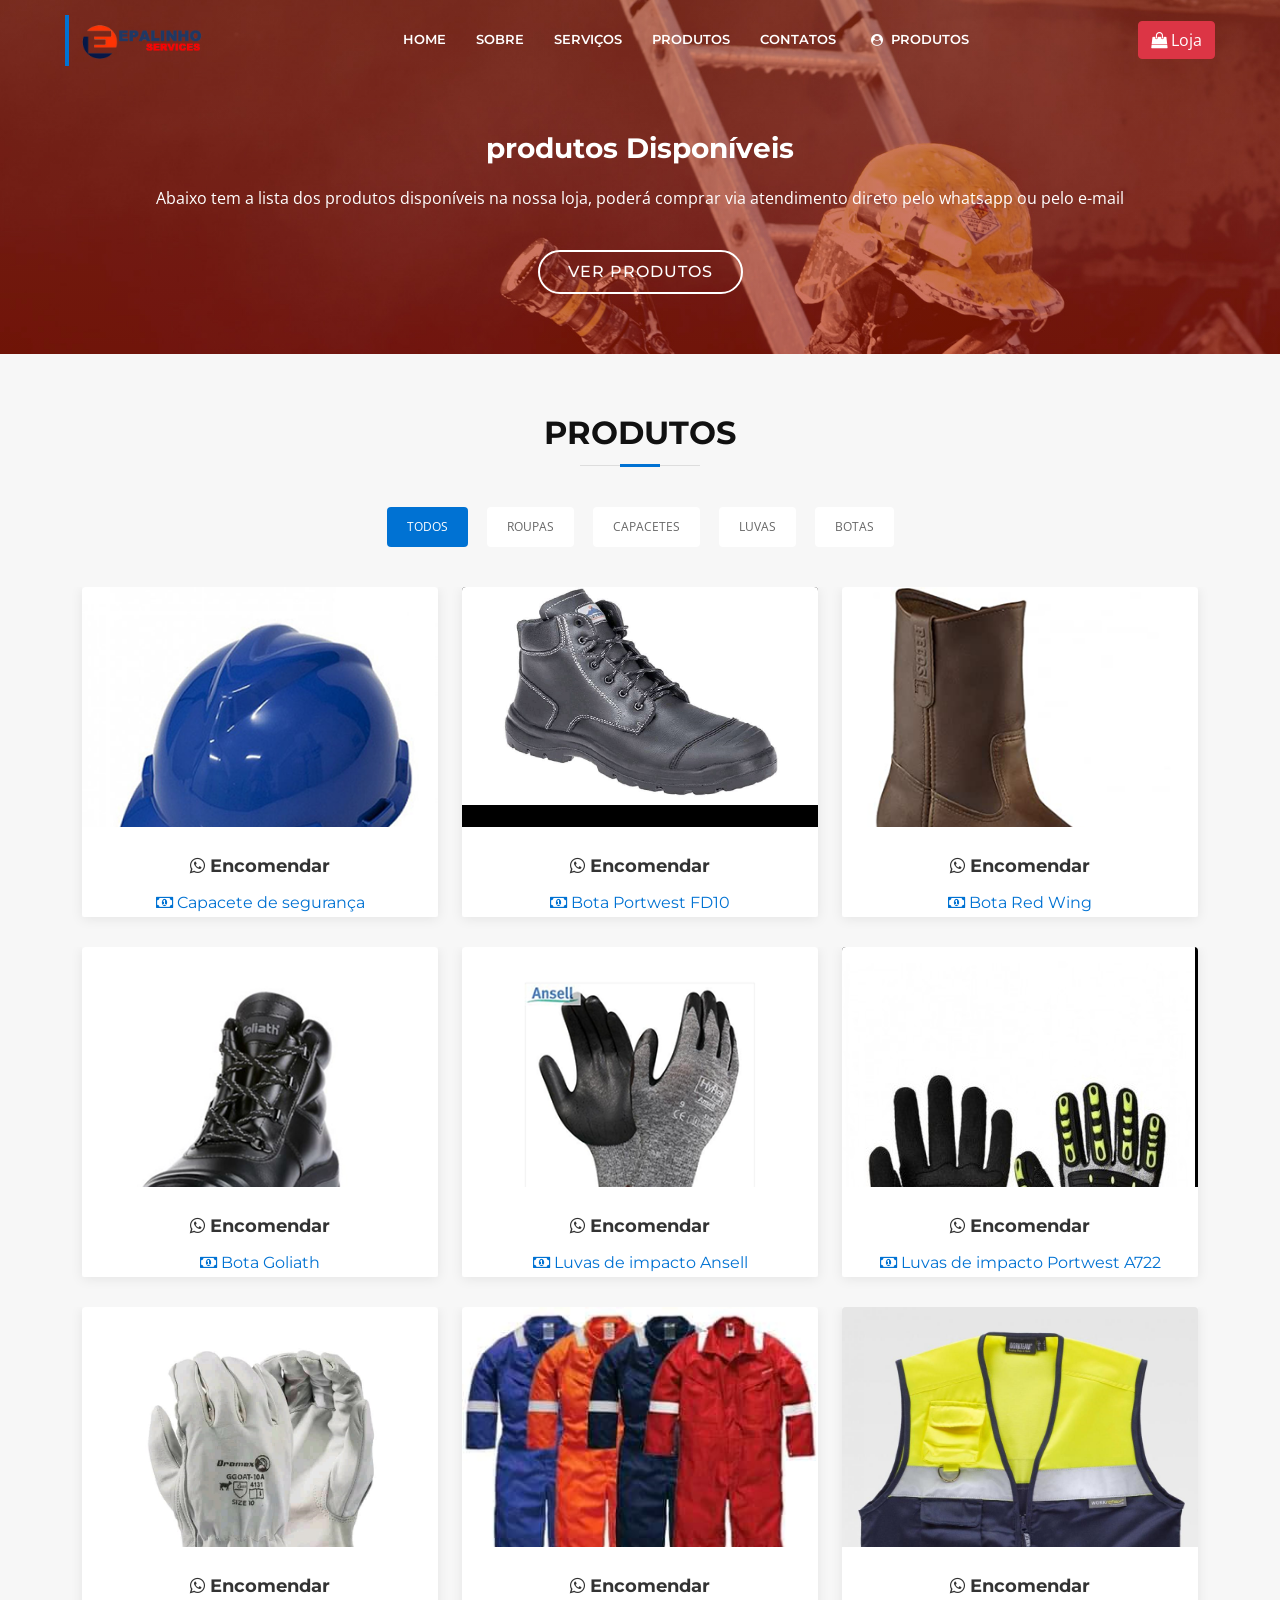
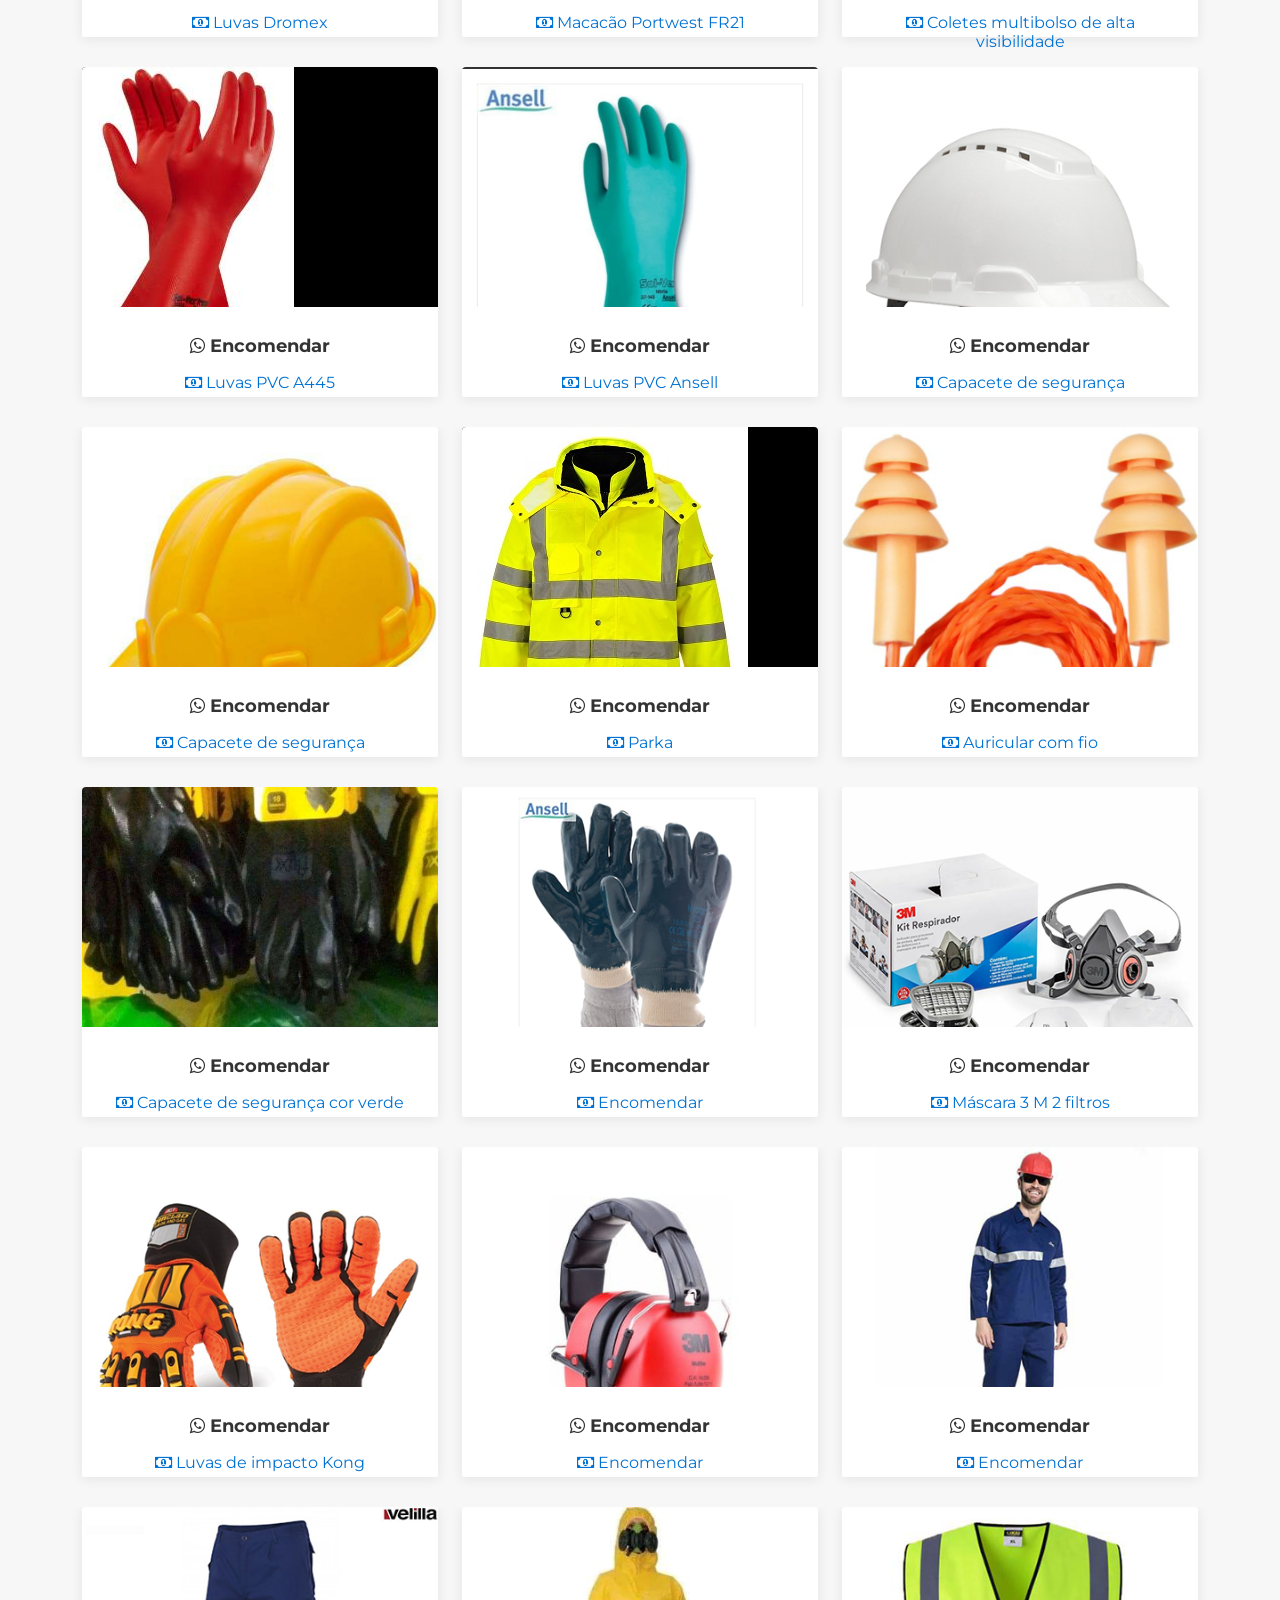
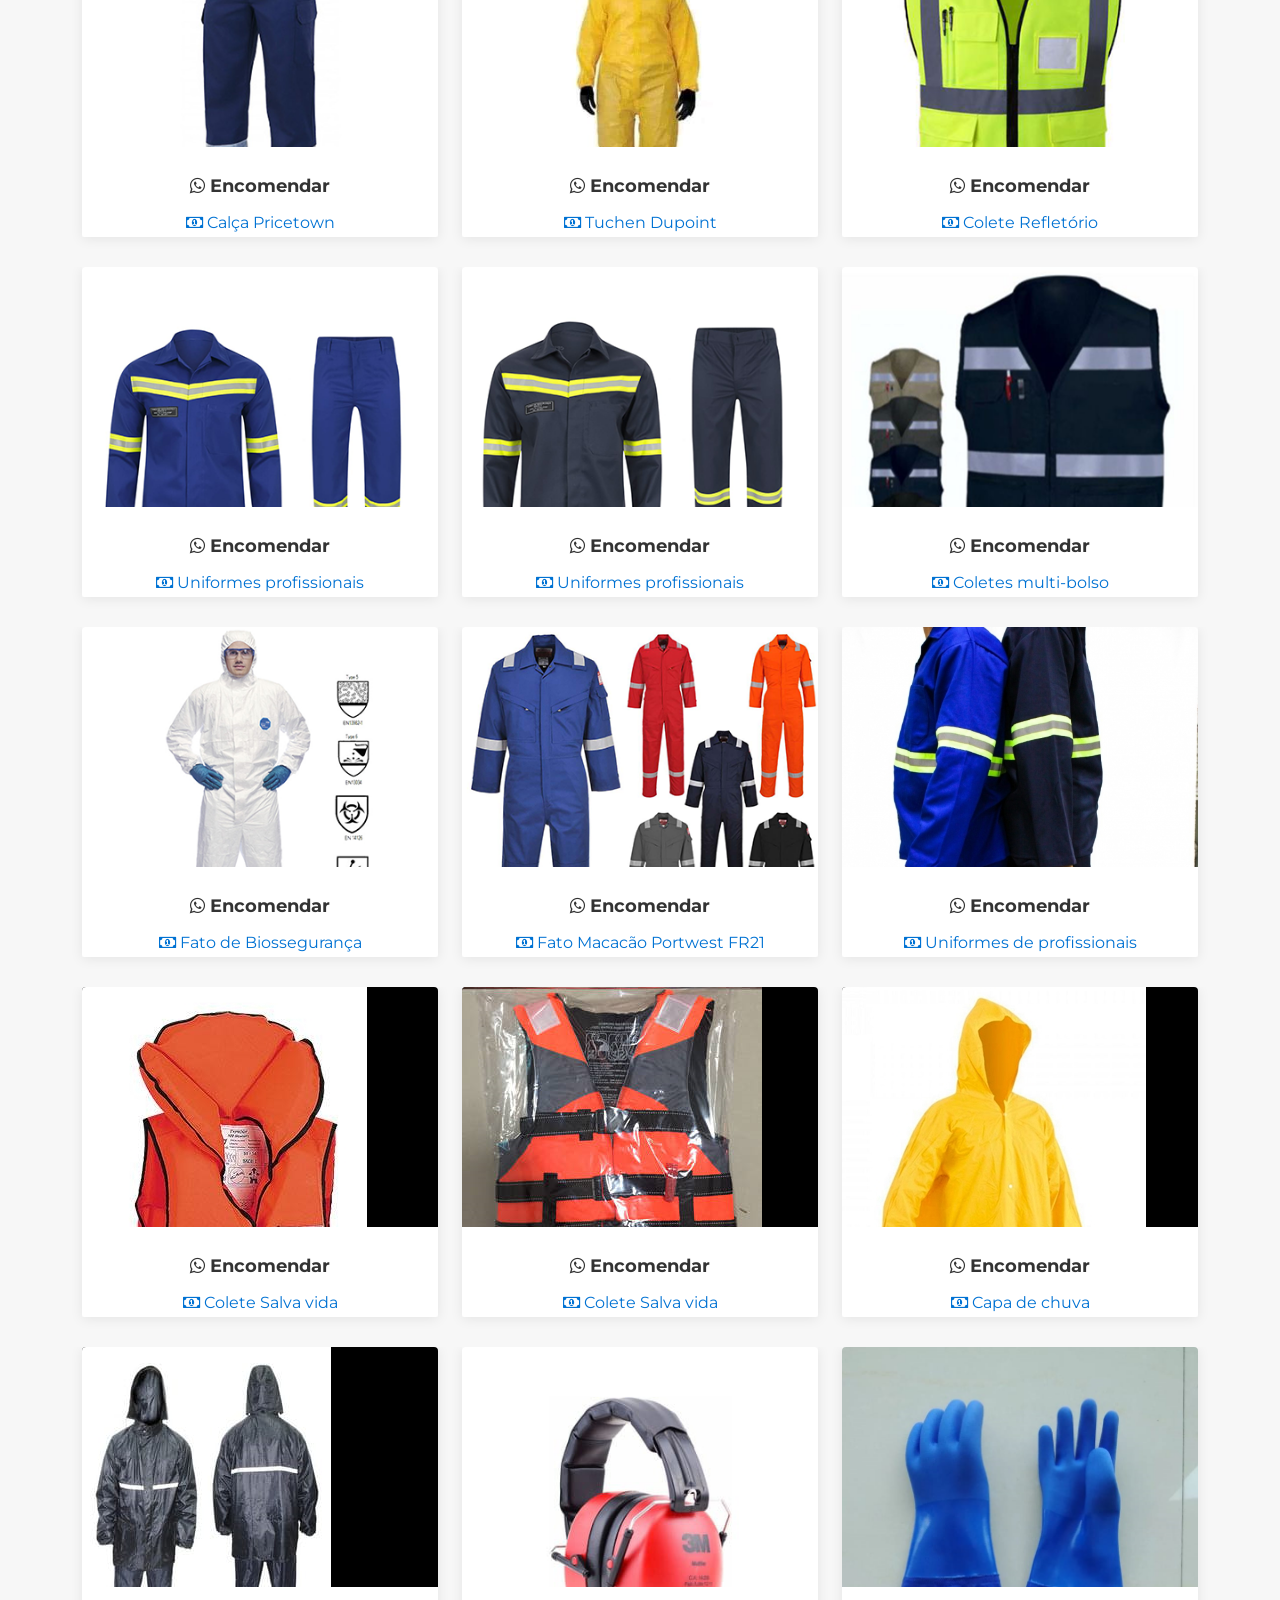
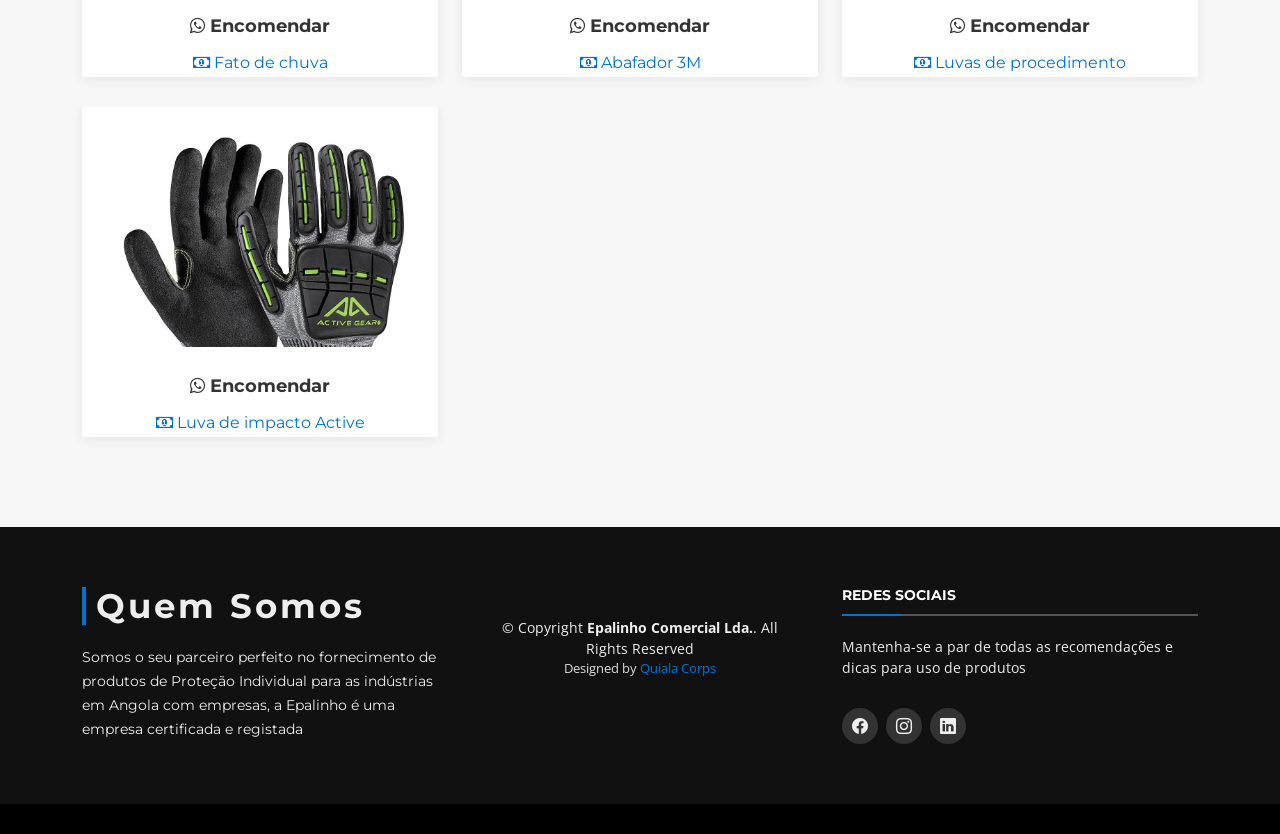
<file: produtos.html>
<!DOCTYPE html>
<html lang="en">

<head>
  <meta charset="utf-8">
  <meta content="width=device-width, initial-scale=1.0" name="viewport">
  <meta name="description" content="Loja de produtos de serviços onlie">
  <meta name="keywords" content="produtos, serviços, onlineshop, luanda, loja">
  <meta name="author" content="Quiala Corps">

  <title>Epalinho</title>

  <link href="assets/img/icone.png" rel="icon">
  <link href="assets/img/apple-touch-icon.png" rel="apple-touch-icon">

  <link href="https://fonts.googleapis.com/css?family=Open+Sans:300,300i,400,400i,700,700i|Montserrat:300,400,500,700" rel="stylesheet">

  <link href="assets/vendor/animate.css/animate.min.css" rel="stylesheet">
  <link href="assets/vendor/aos/aos.css" rel="stylesheet">
  <link href="assets/vendor/bootstrap/css/bootstrap.min.css" rel="stylesheet">
  <link href="assets/vendor/bootstrap-icons/bootstrap-icons.css" rel="stylesheet">
  <link href="assets/vendor/glightbox/css/glightbox.min.css" rel="stylesheet">
  <link href="assets/vendor/swiper/swiper-bundle.min.css" rel="stylesheet">
  <link href="https://stackpath.bootstrapcdn.com/font-awesome/4.7.0/css/font-awesome.min.css" rel="stylesheet" integrity="sha384-wvfXpqpZZVQGK6TAh5PVlGOfQNHSoD2xbE+QkPxCAFlNEevoEH3Sl0sibVcOQVnN" crossorigin="anonymous">
  <link rel="manifest" href="manifest.webmanifest">
  <script src="index.js"></script>

  <link href="assets/css/style.css" rel="stylesheet">
</head>

<body>
  <header id="header" class="fixed-top d-flex align-items-center header-transparent">
    <div class="container-fluid">

      <div class="row justify-content-center align-items-center">
        <div class="col-xl-11 d-flex align-items-center justify-content-between">
          <a href="index.html" class="logo"><img src="assets/img/logo.png" alt="" class="img-fluid"></a>

          <nav id="navbar" class="navbar">
            <ul>
              <li><a class="nav-link scrollto" href="./#hero">Home</a></li>
              <li><a class="nav-link scrollto" href="./#about">Sobre</a></li>
              <li><a class="nav-link scrollto" href="./#services">Serviços</a></li>
              <li><a class="nav-link scrollto " href="./#skills">Produtos</a></li>
              <li><a class="nav-link scrollto" href="./#contact">Contatos</a></li>
              <li><a class="nav-link scrollto active" href="./#portfolio"><i class="fa fa-user-circle"></i> &nbsp; produtos</a></li>
            </ul>
            <i class="bi bi-list mobile-nav-toggle"></i>
          </nav>
          <a href="https://www.epalinho.ao/" target="_blank" class="btn btn-danger scrollto animate__animated animate__fadeInUp"><i class="fa fa-shopping-bag"></i> Loja </a>
        </div>
      </div>

    </div>
  </header>

  <main id="main">
    <section id="call-to-action">
      <div class="container text-center" data-aos="zoom-in">
        <br>
        <br>
        <br>
        <h3>produtos Disponíveis</h3>
        <p>Abaixo tem a lista dos produtos disponíveis na nossa loja, poderá comprar via atendimento direto pelo whatsapp ou pelo e-mail</p>
        <a class="cta-btn scrollto animate__animated animate__fadeInUp" href="#portfolio">Ver produtos</a>
      </div>
    </section>

    <section id="portfolio" class="section-bg">
      <div class="container" data-aos="fade-up">

        <header class="section-header">
          <h3 class="section-title">produtos</h3>
        </header>

        <div class="row" data-aos="fade-up" data-aos-delay="100">
      <div class=" col-lg-12">
          <ul id="portfolio-flters">
            <li data-filter="*" class="filter-active">Todos</li>
            <li data-filter=".filter-roupas">Roupas</li>
            <li data-filter=".filter-cap">Capacetes</li>
            <li data-filter=".filter-luv">Luvas</li>
            <li data-filter=".filter-bot">Botas</li>
          </ul>
        </div>
      </div>

      <div class="row portfolio-container" data-aos="fade-up" data-aos-delay="200">

        <div class="col-lg-4 col-md-6 portfolio-item filter-cap">
          <div class="portfolio-wrap">
            <figure>
              <img src="assets/img/produtos/cap-1.png" class="img-fluid" alt="">
              <a href="assets/img/produtos/cap-1.png" class="link-preview portfolio-lightbox" data-gallery="portfolioGallery" title="Ver melhor"><i class="bi bi-eye"></i></a>
            </figure>

            <div class="portfolio-info">
              <h4><a href="https://wa.me/+244923832720"><i class="fa fa-whatsapp"></i> Encomendar </a></h4>
              <h6><a href="whatsapp://send?abid=+244923832720&text=Gostaria de adquirir 'Capacete de segurança'"><i class="fa fa-money"></i> Capacete de segurança</a></h6>
            </div>
          </div>
        </div>

        <div class="col-lg-4 col-md-6 portfolio-item filter-bot">
          <div class="portfolio-wrap">
            <figure>
              <img src="assets/img/produtos/bota-1.png" class="img-fluid" alt="">
              <a href="assets/img/produtos/bota-1.png" class="link-preview portfolio-lightbox" data-gallery="portfolioGallery" title="Ver melhor"><i class="bi bi-eye"></i></a>
            </figure>

            <div class="portfolio-info">
              <h4><a href="https://wa.me/+244923832720"><i class="fa fa-whatsapp"></i> Encomendar </a></h4>
              <h6><a href="whatsapp://send?abid=+244923832720&text=Gostaria de adquirir 'Bota Portwest FD10'"><i class="fa fa-money"></i> Bota Portwest FD10 </a></h6>
            </div>
          </div>
        </div>

        <div class="col-lg-4 col-md-6 portfolio-item filter-bot">
          <div class="portfolio-wrap">
            <figure>
              <img src="assets/img/produtos/bota-2.png" class="img-fluid" alt="">
              <a href="assets/img/produtos/bota-2.png" class="link-preview portfolio-lightbox" data-gallery="portfolioGallery" title="Ver melhor"><i class="bi bi-eye"></i></a>
            </figure>

            <div class="portfolio-info">
              <h4><a href="https://wa.me/+244923832720"><i class="fa fa-whatsapp"></i> Encomendar </a></h4>
              <h6><a href="whatsapp://send?abid=+244923832720&text=Gostaria de adquirir 'Capacete de segurança'"><i class="fa fa-money"></i> Bota Red Wing</a></h6>
            </div>
          </div>
        </div>

        <div class="col-lg-4 col-md-6 portfolio-item filter-bot">
          <div class="portfolio-wrap">
            <figure>
              <img src="assets/img/produtos/bota-3.png" class="img-fluid" alt="">
              <a href="assets/img/produtos/bota-3.png" class="link-preview portfolio-lightbox" data-gallery="portfolioGallery" title="Ver melhor"><i class="bi bi-eye"></i></a>
            </figure>

            <div class="portfolio-info">
              <h4><a href="https://wa.me/+244923832720"><i class="fa fa-whatsapp"></i> Encomendar </a></h4>
              <h6><a href="whatsapp://send?abid=+244923832720&text=Gostaria de adquirir 'Capacete de segurança'"><i class="fa fa-money"></i> Bota Goliath </a></h6>
            </div>
          </div>
        </div>

        <div class="col-lg-4 col-md-6 portfolio-item filter-luv">
          <div class="portfolio-wrap">
            <figure>
              <img src="assets/img/produtos/luv-1.png" class="img-fluid" alt="">
              <a href="assets/img/produtos/luv-1.png" class="link-preview portfolio-lightbox" data-gallery="portfolioGallery" title="Ver melhor"><i class="bi bi-eye"></i></a>
            </figure>

            <div class="portfolio-info">
              <h4><a href="https://wa.me/+244923832720"><i class="fa fa-whatsapp"></i> Encomendar </a></h4>
              <h6><a href="whatsapp://send?abid=+244923832720&text=Gostaria de adquirir 'Luvas de impacto Ansell'"><i class="fa fa-money"></i> Luvas de impacto Ansell </a></h6>
            </div>
          </div>
        </div>

        <div class="col-lg-4 col-md-6 portfolio-item filter-luv">
          <div class="portfolio-wrap">
            <figure>
              <img src="assets/img/produtos/luv-7.png" class="img-fluid" alt="">
              <a href="assets/img/produtos/luv-7.png" class="link-preview portfolio-lightbox" data-gallery="portfolioGallery" title="Ver melhor"><i class="bi bi-eye"></i></a>
            </figure>

            <div class="portfolio-info">
              <h4><a href="https://wa.me/+244923832720"><i class="fa fa-whatsapp"></i> Encomendar </a></h4>
              <h6><a href="whatsapp://send?abid=+244923832720&text=Gostaria de adquirir 'Luvas de impacto Portwest A722'"><i class="fa fa-money"></i> Luvas de impacto Portwest A722 </a></h6>
            </div>
          </div>
        </div>

        <div class="col-lg-4 col-md-6 portfolio-item filter-luv">
          <div class="portfolio-wrap">
            <figure>
              <img src="assets/img/produtos/luv-10.png" class="img-fluid" alt="">
              <a href="assets/img/produtos/luv-10.png" class="link-preview portfolio-lightbox" data-gallery="portfolioGallery" title="Ver melhor"><i class="bi bi-eye"></i></a>
            </figure>

            <div class="portfolio-info">
              <h4><a href="https://wa.me/+244923832720"><i class="fa fa-whatsapp"></i> Encomendar </a></h4>
              <h6><a href="whatsapp://send?abid=+244923832720&text=Gostaria de adquirir 'Luvas Dromex'"><i class="fa fa-money"></i> Luvas Dromex </a></h6>
            </div>
          </div>
        </div>

        <div class="col-lg-4 col-md-6 portfolio-item filter-roupas">
          <div class="portfolio-wrap">
            <figure>
              <img src="assets/img/produtos/rou-11.png" class="img-fluid" alt="">
              <a href="assets/img/produtos/rou-11.png" class="link-preview portfolio-lightbox" data-gallery="portfolioGallery" title="Ver melhor"><i class="bi bi-eye"></i></a>
            </figure>

            <div class="portfolio-info">
              <h4><a href="https://wa.me/+244923832720"><i class="fa fa-whatsapp"></i> Encomendar </a></h4>
              <h6><a href="whatsapp://send?abid=+244923832720&text=Gostaria de adquirir 'Macacão Portwest FR21'"><i class="fa fa-money"></i> Macacão Portwest FR21 </a></h6>
            </div>
          </div>
        </div>

        <div class="col-lg-4 col-md-6 portfolio-item filter-roupas">
          <div class="portfolio-wrap">
            <figure>
              <img src="assets/img/produtos/rou-18.png" class="img-fluid" alt="">
              <a href="assets/img/produtos/rou-18.png" class="link-preview portfolio-lightbox" data-gallery="portfolioGallery" title="Ver melhor"><i class="bi bi-eye"></i></a>
            </figure>

            <div class="portfolio-info">
              <h4><a href="https://wa.me/+244923832720"><i class="fa fa-whatsapp"></i> Encomendar </a></h4>
              <h6><a href="whatsapp://send?abid=+244923832720&text=Gostaria de adquirir 'Coletes multibolso de alta visibilidade'"><i class="fa fa-money"></i> Coletes multibolso de alta visibilidade </a></h6>
            </div>
          </div>
        </div>

        <div class="col-lg-4 col-md-6 portfolio-item filter-luv">
          <div class="portfolio-wrap">
            <figure>
              <img src="assets/img/produtos/luv-8.png" class="img-fluid" alt="">
              <a href="assets/img/produtos/luv-8.png" class="link-preview portfolio-lightbox" data-gallery="portfolioGallery" title="Ver melhor"><i class="bi bi-eye"></i></a>
            </figure>

            <div class="portfolio-info">
              <h4><a href="https://wa.me/+244923832720"><i class="fa fa-whatsapp"></i> Encomendar </a></h4>
              <h6><a href="whatsapp://send?abid=+244923832720&text=Gostaria de adquirir 'Capacete de segurança'"><i class="fa fa-money"></i> Luvas PVC A445 </a></h6>
            </div>
          </div>
        </div>

        <div class="col-lg-4 col-md-6 portfolio-item filter-luv">
          <div class="portfolio-wrap">
            <figure>
              <img src="assets/img/produtos/luv-9.png" class="img-fluid" alt="">
              <a href="assets/img/produtos/luv-9.png" class="link-preview portfolio-lightbox" data-gallery="portfolioGallery" title="Ver melhor"><i class="bi bi-eye"></i></a>
            </figure>

            <div class="portfolio-info">
              <h4><a href="https://wa.me/+244923832720"><i class="fa fa-whatsapp"></i> Encomendar </a></h4>
              <h6><a href="whatsapp://send?abid=+244923832720&text=Gostaria de adquirir 'Capacete de segurança'"><i class="fa fa-money"></i> Luvas PVC Ansell</a></h6>
            </div>
          </div>
        </div>

        <div class="col-lg-4 col-md-6 portfolio-item filter-cap">
          <div class="portfolio-wrap">
            <figure>
              <img src="assets/img/produtos/cap-2.png" class="img-fluid" alt="">
              <a href="assets/img/produtos/cap-2.png" class="link-preview portfolio-lightbox" data-gallery="portfolioGallery" title="Ver melhor"><i class="bi bi-eye"></i></a>
            </figure>

            <div class="portfolio-info">
              <h4><a href="https://wa.me/+244923832720"><i class="fa fa-whatsapp"></i> Encomendar </a></h4>
              <h6><a href="whatsapp://send?abid=+244923832720&text=Gostaria de adquirir 'Capacete de segurança'"><i class="fa fa-money"></i> Capacete de segurança </a></h6>
            </div>
          </div>
        </div>
        
        <div class="col-lg-4 col-md-6 portfolio-item filter-cap">
          <div class="portfolio-wrap">
            <figure>
              <img src="assets/img/produtos/cap-3.png" class="img-fluid" alt="">
              <a href="assets/img/produtos/cap-3.png" class="link-preview portfolio-lightbox" data-gallery="portfolioGallery" title="Ver melhor"><i class="bi bi-eye"></i></a>
            </figure>

            <div class="portfolio-info">
              <h4><a href="https://wa.me/+244923832720"><i class="fa fa-whatsapp"></i> Encomendar </a></h4>
              <h6><a href="whatsapp://send?abid=+244923832720&text=Gostaria de adquirir 'Capacete de segurança'"><i class="fa fa-money"></i> Capacete de segurança </a></h6>
            </div>
          </div>
        </div>

        <div class="col-lg-4 col-md-6 portfolio-item filter-roupas">
          <div class="portfolio-wrap">
            <figure>
              <img src="assets/img/produtos/rou-19.png" class="img-fluid" alt="">
              <a href="assets/img/produtos/rou-19.png" class="link-preview portfolio-lightbox" data-gallery="portfolioGallery" title="Ver melhor"><i class="bi bi-eye"></i></a>
            </figure>

            <div class="portfolio-info">
              <h4><a href="https://wa.me/+244923832720"><i class="fa fa-whatsapp"></i> Encomendar </a></h4>
              <h6><a href="whatsapp://send?abid=+244923832720&text=Gostaria de adquirir 'Parka'"><i class="fa fa-money"></i> Parka </a></h6>
            </div>
          </div>
        </div>

        <div class="col-lg-4 col-md-6 portfolio-item filter-cap">
          <div class="portfolio-wrap">
            <figure>
              <img src="assets/img/produtos/cap-9.png" class="img-fluid" alt="">
              <a href="assets/img/produtos/cap-9.png" class="link-preview portfolio-lightbox" data-gallery="portfolioGallery" title="Ver melhor"><i class="bi bi-eye"></i></a>
            </figure>

            <div class="portfolio-info">
              <h4><a href="https://wa.me/+244923832720"><i class="fa fa-whatsapp"></i> Encomendar </a></h4>
              <h6><a href="whatsapp://send?abid=+244923832720&text=Gostaria de adquirir 'Auricular com fio'"><i class="fa fa-money"></i> Auricular com fio </a></h6>
            </div>
          </div>
        </div>
        
        <div class="col-lg-4 col-md-6 portfolio-item filter-cap">
          <div class="portfolio-wrap">
            <figure>
              <img src="assets/img/produtos/cap-8.png" class="img-fluid" alt="">
              <a href="assets/img/produtos/cap-8.png" class="link-preview portfolio-lightbox" data-gallery="portfolioGallery" title="Ver melhor"><i class="bi bi-eye"></i></a>
            </figure>

            <div class="portfolio-info">
              <h4><a href="https://wa.me/+244923832720"><i class="fa fa-whatsapp"></i> Encomendar </a></h4>
              <h6><a href="whatsapp://send?abid=+244923832720&text=Gostaria de adquirir 'Capacete de segurança cor verde'"><i class="fa fa-money"></i> Capacete de segurança cor verde </a></h6>
            </div>
          </div>
        </div>

        <div class="col-lg-4 col-md-6 portfolio-item filter-luv">
          <div class="portfolio-wrap">
            <figure>
              <img src="assets/img/produtos/luv-3.png" class="img-fluid" alt="">
              <a href="assets/img/produtos/luv-3.png" class="link-preview portfolio-lightbox" data-gallery="portfolioGallery" title="Ver melhor"><i class="bi bi-eye"></i></a>
            </figure>

            <div class="portfolio-info">
              <h4><a href="https://wa.me/+244923832720"><i class="fa fa-whatsapp"></i> Encomendar </a></h4>
              <h6><a href="whatsapp://send?abid=+244923832720&text=Gostaria de adquirir 'Capacete de segurança'"><i class="fa fa-money"></i> Encomendar </a></h6>
            </div>
          </div>
        </div>

        <div class="col-lg-4 col-md-6 portfolio-item filter-cap">
          <div class="portfolio-wrap">
            <figure>
              <img src="assets/img/produtos/cap-4.png" class="img-fluid" alt="">
              <a href="assets/img/produtos/cap-4.png" class="link-preview portfolio-lightbox" data-gallery="portfolioGallery" title="Ver melhor"><i class="bi bi-eye"></i></a>
            </figure>

            <div class="portfolio-info">
              <h4><a href="https://wa.me/+244923832720"><i class="fa fa-whatsapp"></i> Encomendar </a></h4>
              <h6><a href="whatsapp://send?abid=+244923832720&text=Gostaria de adquirir 'Capacete de segurança'"><i class="fa fa-money"></i> Máscara 3 M 2 filtros </a></h6>
            </div>
          </div>
        </div>

        <div class="col-lg-4 col-md-6 portfolio-item filter-luv">
          <div class="portfolio-wrap">
            <figure>
              <img src="assets/img/produtos/luv-4.png" class="img-fluid" alt="">
              <a href="assets/img/produtos/luv-4.png" class="link-preview portfolio-lightbox" data-gallery="portfolioGallery" title="Ver melhor"><i class="bi bi-eye"></i></a>
            </figure>

            <div class="portfolio-info">
              <h4><a href="https://wa.me/+244923832720"><i class="fa fa-whatsapp"></i> Encomendar </a></h4>
              <h6><a href="whatsapp://send?abid=+244923832720&text=Gostaria de adquirir 'Capacete de segurança'"><i class="fa fa-money"></i> Luvas de impacto Kong </a></h6>
            </div>
          </div>
        </div>

        <div class="col-lg-4 col-md-6 portfolio-item filter-cap">
          <div class="portfolio-wrap">
            <figure>
              <img src="assets/img/produtos/cap-6.png" class="img-fluid" alt="">
              <a href="assets/img/produtos/cap-6.png" class="link-preview portfolio-lightbox" data-gallery="portfolioGallery" title="Ver melhor"><i class="bi bi-eye"></i></a>
            </figure>

            <div class="portfolio-info">
              <h4><a href="https://wa.me/+244923832720"><i class="fa fa-whatsapp"></i> Encomendar </a></h4>
              <h6><a href="whatsapp://send?abid=+244923832720&text=Gostaria de adquirir 'Capacete de segurança'"><i class="fa fa-money"></i> Encomendar </a></h6>
            </div>
          </div>
        </div>

        <div class="col-lg-4 col-md-6 portfolio-item filter-roupas">
          <div class="portfolio-wrap">
            <figure>
              <img src="assets/img/produtos/rou-1.png" class="img-fluid" alt="">
              <a href="assets/img/produtos/rou-1.png" class="link-preview portfolio-lightbox" data-gallery="portfolioGallery" title="Ver melhor"><i class="bi bi-eye"></i></a>
            </figure>

            <div class="portfolio-info">
              <h4><a href="https://wa.me/+244923832720"><i class="fa fa-whatsapp"></i> Encomendar </a></h4>
              <h6><a href="whatsapp://send?abid=+244923832720&text=Gostaria de adquirir 'Capacete de segurança'"><i class="fa fa-money"></i> Encomendar </a></h6>
            </div>
          </div>
        </div>

        <div class="col-lg-4 col-md-6 portfolio-item filter-roupas">
          <div class="portfolio-wrap">
            <figure>
              <img src="assets/img/produtos/rou-2.png" class="img-fluid" alt="">
              <a href="assets/img/produtos/rou-2.png" class="link-preview portfolio-lightbox" data-gallery="portfolioGallery" title="Ver melhor"><i class="bi bi-eye"></i></a>
            </figure>

            <div class="portfolio-info">
              <h4><a href="https://wa.me/+244923832720"><i class="fa fa-whatsapp"></i> Encomendar </a></h4>
              <h6><a href="whatsapp://send?abid=+244923832720&text=Gostaria de adquirir 'Capacete de segurança'"><i class="fa fa-money"></i> Calça Pricetown </a></h6>
            </div>
          </div>
        </div>

        <div class="col-lg-4 col-md-6 portfolio-item filter-roupas">
          <div class="portfolio-wrap">
            <figure>
              <img src="assets/img/produtos/rou-10.png" class="img-fluid" alt="">
              <a href="assets/img/produtos/rou-10.png" class="link-preview portfolio-lightbox" data-gallery="portfolioGallery" title="Ver melhor"><i class="bi bi-eye"></i></a>
            </figure>

            <div class="portfolio-info">
              <h4><a href="https://wa.me/+244923832720"><i class="fa fa-whatsapp"></i> Encomendar </a></h4>
              <h6><a href="whatsapp://send?abid=+244923832720&text=Gostaria de adquirir 'Capacete de segurança'"><i class="fa fa-money"></i> Tuchen Dupoint </a></h6>
            </div>
          </div>
        </div>

        <div class="col-lg-4 col-md-6 portfolio-item filter-roupas">
          <div class="portfolio-wrap">
            <figure>
              <img src="assets/img/produtos/rou-3.png" class="img-fluid" alt="">
              <a href="assets/img/produtos/rou-3.png" class="link-preview portfolio-lightbox" data-gallery="portfolioGallery" title="Ver melhor"><i class="bi bi-eye"></i></a>
            </figure>

            <div class="portfolio-info">
              <h4><a href="https://wa.me/+244923832720"><i class="fa fa-whatsapp"></i> Encomendar </a></h4>
              <h6><a href="whatsapp://send?abid=+244923832720&text=Gostaria de adquirir 'Capacete de segurança'"><i class="fa fa-money"></i>  Colete Refletório </a></h6>
            </div>
          </div>
        </div>

        <div class="col-lg-4 col-md-6 portfolio-item filter-roupas">
          <div class="portfolio-wrap">
            <figure>
              <img src="assets/img/produtos/rou-4.png" class="img-fluid" alt="">
              <a href="assets/img/produtos/rou-4.png" class="link-preview portfolio-lightbox" data-gallery="portfolioGallery" title="Ver melhor"><i class="bi bi-eye"></i></a>
            </figure>

            <div class="portfolio-info">
              <h4><a href="https://wa.me/+244923832720"><i class="fa fa-whatsapp"></i> Encomendar </a></h4>
              <h6><a href="whatsapp://send?abid=+244923832720&text=Gostaria de adquirir 'Uniformes profissionais'"><i class="fa fa-money"></i> Uniformes profissionais </a></h6>
            </div>
          </div>
        </div>

        <div class="col-lg-4 col-md-6 portfolio-item filter-roupas">
          <div class="portfolio-wrap">
            <figure>
              <img src="assets/img/produtos/rou-5.png" class="img-fluid" alt="">
              <a href="assets/img/produtos/rou-5.png" class="link-preview portfolio-lightbox" data-gallery="portfolioGallery" title="Ver melhor"><i class="bi bi-eye"></i></a>
            </figure>

            <div class="portfolio-info">
              <h4><a href="https://wa.me/+244923832720"><i class="fa fa-whatsapp"></i> Encomendar </a></h4>
              <h6><a href="whatsapp://send?abid=+244923832720&text=Gostaria de adquirir 'Uniformes profissionais'"><i class="fa fa-money"></i> Uniformes profissionais </a></h6>
            </div>
          </div>
        </div>

        <div class="col-lg-4 col-md-6 portfolio-item filter-roupas">
          <div class="portfolio-wrap">
            <figure>
              <img src="assets/img/produtos/rou-6.png" class="img-fluid" alt="">
              <a href="assets/img/produtos/rou-6.png" class="link-preview portfolio-lightbox" data-gallery="portfolioGallery" title="Ver melhor"><i class="bi bi-eye"></i></a>
            </figure>

            <div class="portfolio-info">
              <h4><a href="https://wa.me/+244923832720"><i class="fa fa-whatsapp"></i> Encomendar </a></h4>
              <h6><a href="whatsapp://send?abid=+244923832720&text=Gostaria de adquirir 'Capacete de segurança'"><i class="fa fa-money"></i> Coletes multi-bolso </a></h6>
            </div>
          </div>
        </div>

        <div class="col-lg-4 col-md-6 portfolio-item filter-roupas">
          <div class="portfolio-wrap">
            <figure>
              <img src="assets/img/produtos/rou-7.png" class="img-fluid" alt="">
              <a href="assets/img/produtos/rou-7.png" class="link-preview portfolio-lightbox" data-gallery="portfolioGallery" title="Ver melhor"><i class="bi bi-eye"></i></a>
            </figure>

            <div class="portfolio-info">
              <h4><a href="https://wa.me/+244923832720"><i class="fa fa-whatsapp"></i> Encomendar </a></h4>
              <h6><a href="whatsapp://send?abid=+244923832720&text=Gostaria de adquirir 'Capacete de segurança'"><i class="fa fa-money"></i> Fato de Biossegurança </a></h6>
            </div>
          </div>
        </div>

        <div class="col-lg-4 col-md-6 portfolio-item filter-roupas">
          <div class="portfolio-wrap">
            <figure>
              <img src="assets/img/produtos/rou-8.png" class="img-fluid" alt="">
              <a href="assets/img/produtos/rou-8.png" class="link-preview portfolio-lightbox" data-gallery="portfolioGallery" title="Ver melhor"><i class="bi bi-eye"></i></a>
            </figure>

            <div class="portfolio-info">
              <h4><a href="https://wa.me/+244923832720"><i class="fa fa-whatsapp"></i> Encomendar </a></h4>
              <h6><a href="whatsapp://send?abid=+244923832720&text=Gostaria de adquirir 'Capacete de segurança'"><i class="fa fa-money"></i> Fato Macacão Portwest FR21</a></h6>
            </div>
          </div>
        </div>

        <div class="col-lg-4 col-md-6 portfolio-item filter-roupas">
          <div class="portfolio-wrap">
            <figure>
              <img src="assets/img/produtos/rou-13.png" class="img-fluid" alt="">
              <a href="assets/img/produtos/rou-13.png" class="link-preview portfolio-lightbox" data-gallery="portfolioGallery" title="Ver melhor"><i class="bi bi-eye"></i></a>
            </figure>

            <div class="portfolio-info">
              <h4><a href="https://wa.me/+244923832720"><i class="fa fa-whatsapp"></i> Encomendar </a></h4>
              <h6><a href="whatsapp://send?abid=+244923832720&text=Gostaria de adquirir 'Uniformes de profissionais'"><i class="fa fa-money"></i> Uniformes de profissionais </a></h6>
            </div>
          </div>
        </div>

        <div class="col-lg-4 col-md-6 portfolio-item filter-roupas">
          <div class="portfolio-wrap">
            <figure>
              <img src="assets/img/produtos/rou-14.png" class="img-fluid" alt="">
              <a href="assets/img/produtos/rou-14.png" class="link-preview portfolio-lightbox" data-gallery="portfolioGallery" title="Ver melhor"><i class="bi bi-eye"></i></a>
            </figure>

            <div class="portfolio-info">
              <h4><a href="https://wa.me/+244923832720"><i class="fa fa-whatsapp"></i> Encomendar </a></h4>
              <h6><a href="whatsapp://send?abid=+244923832720&text=Gostaria de adquirir 'Colete Salva vida'"><i class="fa fa-money"></i> Colete Salva vida </a></h6>
            </div>
          </div>
        </div>

        <div class="col-lg-4 col-md-6 portfolio-item filter-roupas">
          <div class="portfolio-wrap">
            <figure>
              <img src="assets/img/produtos/rou-12.png" class="img-fluid" alt="">
              <a href="assets/img/produtos/rou-12.png" class="link-preview portfolio-lightbox" data-gallery="portfolioGallery" title="Ver melhor"><i class="bi bi-eye"></i></a>
            </figure>

            <div class="portfolio-info">
              <h4><a href="https://wa.me/+244923832720"><i class="fa fa-whatsapp"></i> Encomendar </a></h4>
              <h6><a href="whatsapp://send?abid=+244923832720&text=Gostaria de adquirir 'Colete Salva vida'"><i class="fa fa-money"></i> Colete Salva vida </a></h6>
            </div>
          </div>
        </div>

        <div class="col-lg-4 col-md-6 portfolio-item filter-roupas">
          <div class="portfolio-wrap">
            <figure>
              <img src="assets/img/produtos/rou-15.png" class="img-fluid" alt="">
              <a href="assets/img/produtos/rou-15.png" class="link-preview portfolio-lightbox" data-gallery="portfolioGallery" title="Ver melhor"><i class="bi bi-eye"></i></a>
            </figure>

            <div class="portfolio-info">
              <h4><a href="https://wa.me/+244923832720"><i class="fa fa-whatsapp"></i> Encomendar </a></h4>
              <h6><a href="whatsapp://send?abid=+244923832720&text=Gostaria de adquirir 'Capa de chuva'"><i class="fa fa-money"></i> Capa de chuva </a></h6>
            </div>
          </div>
        </div>

        <div class="col-lg-4 col-md-6 portfolio-item filter-roupas">
          <div class="portfolio-wrap">
            <figure>
              <img src="assets/img/produtos/rou-16.png" class="img-fluid" alt="">
              <a href="assets/img/produtos/rou-16.png" class="link-preview portfolio-lightbox" data-gallery="portfolioGallery" title="Ver melhor"><i class="bi bi-eye"></i></a>
            </figure>

            <div class="portfolio-info">
              <h4><a href="https://wa.me/+244923832720"><i class="fa fa-whatsapp"></i> Encomendar </a></h4>
              <h6><a href="whatsapp://send?abid=+244923832720&text=Gostaria de adquirir 'Fato de chuva'"><i class="fa fa-money"></i> Fato de chuva</a></h6>
            </div>
          </div>
        </div>

        <div class="col-lg-4 col-md-6 portfolio-item filter-cap">
          <div class="portfolio-wrap">
            <figure>
              <img src="assets/img/produtos/cap-6.png" class="img-fluid" alt="">
              <a href="assets/img/produtos/cap-6.png" class="link-preview portfolio-lightbox" data-gallery="portfolioGallery" title="Ver melhor"><i class="bi bi-eye"></i></a>
            </figure>

            <div class="portfolio-info">
              <h4><a href="https://wa.me/+244923832720"><i class="fa fa-whatsapp"></i> Encomendar </a></h4>
              <h6><a href="whatsapp://send?abid=+244923832720&text=Gostaria de adquirir 'Capacete de segurança'"><i class="fa fa-money"></i> Abafador 3M </a></h6>
            </div>
          </div>
        </div>

        <div class="col-lg-4 col-md-6 portfolio-item filter-luv">
          <div class="portfolio-wrap">
            <figure>
              <img src="assets/img/produtos/luv-11.png" class="img-fluid" alt="">
              <a href="assets/img/produtos/luv-11.png" class="link-preview portfolio-lightbox" data-gallery="portfolioGallery" title="Ver melhor"><i class="bi bi-eye"></i></a>
            </figure>

            <div class="portfolio-info">
              <h4><a href="https://wa.me/+244923832720"><i class="fa fa-whatsapp"></i> Encomendar </a></h4>
              <h6><a href="whatsapp://send?abid=+244923832720&text=Gostaria de adquirir 'Luvas de procedimento'"><i class="fa fa-money"></i> Luvas de procedimento </a></h6>
            </div>
          </div>
        </div>

        <div class="col-lg-4 col-md-6 portfolio-item filter-luv">
          <div class="portfolio-wrap">
            <figure>
              <img src="assets/img/produtos/luv-12.png" class="img-fluid" alt="">
              <a href="assets/img/produtos/luv-12.png" class="link-preview portfolio-lightbox" data-gallery="portfolioGallery" title="Ver melhor"><i class="bi bi-eye"></i></a>
            </figure>

            <div class="portfolio-info">
              <h4><a href="https://wa.me/+244923832720"><i class="fa fa-whatsapp"></i> Encomendar </a></h4>
              <h6><a href="whatsapp://send?abid=+244923832720&text=Gostaria de adquirir 'Luva de impacto Active'"><i class="fa fa-money"></i> Luva de impacto Active </a></h6>
            </div>
          </div>
        </div>
      </div>
      </div>
    </section>
  </main>
  <footer id="footer">
    <div class="footer-top">
      <div class="container">
        <div class="row">

          <div class="col-lg-4 col-md-6 footer-info">
            <h3>Quem Somos</h3>
            <p>Somos o seu parceiro perfeito no fornecimento de produtos de Proteção Individual para as indústrias em Angola com empresas, a Epalinho é uma empresa certificada e registada</p>
          </div>

          <div class="col-lg-4 col-md-6 footer-links">
            <div class="container">
              <div class="copyright">
                &copy; Copyright <strong>Epalinho Comercial Lda.</strong>. All Rights Reserved
              </div>
              <div class="credits">
                Designed by <a target="_blank" href="https://quialacorps.com/">Quiala Corps</a>
              </div>
            </div>
          </div>

          <div class="col-lg-4 col-md-6 footer-newsletter">
            <h4>Redes Sociais</h4>
            <p>Mantenha-se a par de todas as recomendações e dicas para uso de produtos</p>

            <div class="social-links">
              <a href="https://web.facebook.com/www.epalinho.com0" target="_blank" class="facebook"><i class="bi bi-facebook"></i></a>
              <a href="#" target="_blank" class="instagram"><i class="bi bi-instagram"></i></a>
              <a href="#" target="_blank" class="linkedin"><i class="bi bi-linkedin"></i></a>
            </div>
          </div>

        </div>
      </div>
    </div>
  </footer>
  <a href="#" class="back-to-top d-flex align-items-center justify-content-center"><i class="bi bi-arrow-up-short"></i></a>

  <script src="assets/vendor/purecounter/purecounter.js"></script>
  <script src="assets/vendor/aos/aos.js"></script>
  <script src="assets/vendor/bootstrap/js/bootstrap.bundle.min.js"></script>
  <script src="assets/vendor/glightbox/js/glightbox.min.js"></script>
  <script src="assets/vendor/isotope-layout/isotope.pkgd.min.js"></script>
  <script src="assets/vendor/swiper/swiper-bundle.min.js"></script>
  <script src="assets/vendor/waypoints/noframework.waypoints.js"></script>
  <script src="assets/vendor/php-email-form/validate.js"></script>
  <script src="assets/js/main.js"></script>

</body>

</html>
</file>
<file: assets/css/style.css>
/**
* Template Name: BizPage - v5.8.0
* Template URL: https://bootstrapmade.com/bizpage-bootstrap-business-template/
* Author: BootstrapMade.com
* License: https://bootstrapmade.com/license/
*/

/*--------------------------------------------------------------
# General
--------------------------------------------------------------*/
:root {
  --bright-marine: #0072D3ff;
  --white: #FFFFFFff;
  --black: #000000ff;
  --white-2: #FFFFFFff;
  --brilliant-azure: #008FF4ff;
  --primary: var(--bright-marine);
  --primary-strong: var(--brilliant-azure);
  --text-light: var(--white);
  --text-dark: var(--black);
}

body {
  background: var(--white);
  color: #666666;
  font-family: "Open Sans", sans-serif;
}

a {
  color: var(--bright-marine);
  transition: 0.5s;
  text-decoration: none;
}

a:hover, a:active, a:focus {
  color: var(--brilliant-azure);
  outline: none;
  text-decoration: none;
}

p {
  padding: 0;
  margin: 0 0 30px 0;
}

h1, h2, h3, h4, h5, h6 {
  font-family: "Montserrat", sans-serif;
  font-weight: 400;
  margin: 0 0 20px 0;
  padding: 0;
}

/*--------------------------------------------------------------
# Back to top button
--------------------------------------------------------------*/
.back-to-top {
  position: fixed;
  visibility: hidden;
  opacity: 0;
  right: 15px;
  bottom: 15px;
  z-index: 996;
  background: var(--bright-marine);
  width: 40px;
  height: 40px;
  border-radius: 50px;
  transition: all 0.4s;
}
.back-to-top i {
  font-size: 28px;
  color: var(--white);
  line-height: 0;
}
.back-to-top:hover {
  background: var(--brilliant-azure);
  color: var(--white);
}
.back-to-top.active {
  visibility: visible;
  opacity: 1;
}

/* Prelaoder */
#preloader {
  position: fixed;
  top: 0;
  left: 0;
  right: 0;
  bottom: 0;
  z-index: 9999;
  overflow: hidden;
  background: #fff;
}

#preloader:before {
  content: "";
  position: fixed;
  top: calc(50% - 30px);
  left: calc(50% - 30px);
  border: 6px solid #f2f2f2;
  border-top: 6px solid var(--bright-marine);
  border-radius: 50%;
  width: 60px;
  height: 60px;
  -webkit-animation: animate-preloader 1s linear infinite;
  animation: animate-preloader 1s linear infinite;
}

@-webkit-keyframes animate-preloader {
  0% {
    transform: rotate(0deg);
  }
  100% {
    transform: rotate(360deg);
  }
}

@keyframes animate-preloader {
  0% {
    transform: rotate(0deg);
  }
  100% {
    transform: rotate(360deg);
  }
}
/*--------------------------------------------------------------
# Header
--------------------------------------------------------------*/
#header {
  transition: all 0.5s;
  z-index: 997;
  background: rgba(0, 0, 0, 0.9);
  height: 80px;
}
#header.header-transparent {
  background: transparent;
}
#header.header-scrolled {
  background: rgba(0, 0, 0, 0.9);
  height: 60px;
}
#header .logo {
  font-size: 34px;
  margin: 0;
  padding: 0;
  font-family: "Montserrat", sans-serif;
  font-weight: 700;
  letter-spacing: 3px;
  padding-left: 10px;
  border-left: 4px solid var(--bright-marine);
}
#header .logo a {
  color: var(--white);
}
#header .logo img {
  max-height: 40px;
}
@media (max-width: 992px) {
  #header .logo {
    font-size: 28px;
  }
}

/*--------------------------------------------------------------
# Navigation Menu
--------------------------------------------------------------*/
/**
* Desktop Navigation 
*/
.navbar {
  padding: 0;
}
.navbar ul {
  margin: 0;
  padding: 0;
  display: flex;
  list-style: none;
  align-items: center;
}
.navbar li {
  position: relative;
}
.navbar a, .navbar a:focus {
  display: flex;
  align-items: center;
  justify-content: space-between;
  padding: 10px 0 10px 30px;
  font-family: "Montserrat", sans-serif;
  font-size: 13px;
  font-weight: 600;
  color: #fff;
  white-space: nowrap;
  text-transform: uppercase;
  transition: 0.3s;
}
.navbar a i, .navbar a:focus i {
  font-size: 12px;
  line-height: 0;
  margin-left: 5px;
}
.navbar a:hover, .navbar .active, .navbar .active:focus, .navbar li:hover > a {
  color: var(--bright-marine);
}
.navbar .dropdown ul {
  display: block;
  position: absolute;
  left: 14px;
  top: calc(100% + 30px);
  margin: 0;
  padding: 10px 0;
  z-index: 99;
  opacity: 0;
  visibility: hidden;
  background: #fff;
  box-shadow: 0px 0px 30px rgba(127, 137, 161, 0.25);
  transition: 0.3s;
}
.navbar .dropdown ul li {
  min-width: 200px;
}
.navbar .dropdown ul a {
  padding: 10px 20px;
  text-transform: none;
  color: #666666;
}
.navbar .dropdown ul a i {
  font-size: 12px;
}
.navbar .dropdown ul a:hover, .navbar .dropdown ul .active:hover, .navbar .dropdown ul li:hover > a {
  color: var(--bright-marine);
}
.navbar .dropdown:hover > ul {
  opacity: 1;
  top: 100%;
  visibility: visible;
}
.navbar .dropdown .dropdown ul {
  top: 0;
  left: calc(100% - 30px);
  visibility: hidden;
}
.navbar .dropdown .dropdown:hover > ul {
  opacity: 1;
  top: 0;
  left: 100%;
  visibility: visible;
}
@media (max-width: 1366px) {
  .navbar .dropdown .dropdown ul {
    left: -90%;
  }
  .navbar .dropdown .dropdown:hover > ul {
    left: -100%;
  }
}

/**
* Mobile Navigation 
*/
.mobile-nav-toggle {
  color: #fff;
  font-size: 28px;
  cursor: pointer;
  display: none;
  line-height: 0;
  transition: 0.5s;
}

@media (max-width: 991px) {
  .mobile-nav-toggle {
    display: block;
  }

  .navbar ul {
    display: none;
  }
}
.navbar-mobile {
  position: fixed;
  overflow: hidden;
  top: 0;
  right: 0;
  left: 0;
  bottom: 0;
  background: rgba(26, 26, 26, 0.9);
  transition: 0.3s;
  z-index: 999;
}
.navbar-mobile .mobile-nav-toggle {
  position: absolute;
  top: 15px;
  right: 15px;
}
.navbar-mobile ul {
  display: block;
  position: absolute;
  top: 55px;
  right: 15px;
  bottom: 15px;
  left: 15px;
  padding: 10px 0;
  background-color: #fff;
  overflow-y: auto;
  transition: 0.3s;
}
.navbar-mobile a, .navbar-mobile a:focus {
  padding: 10px 20px;
  font-size: 15px;
  color: #333333;
}
.navbar-mobile a:hover, .navbar-mobile .active, .navbar-mobile li:hover > a {
  color: var(--bright-marine);
}
.navbar-mobile .getstarted, .navbar-mobile .getstarted:focus {
  margin: 15px;
}
.navbar-mobile .dropdown ul {
  position: static;
  display: none;
  margin: 10px 20px;
  padding: 10px 0;
  z-index: 99;
  opacity: 1;
  visibility: visible;
  background: #fff;
  box-shadow: 0px 0px 30px rgba(127, 137, 161, 0.25);
}
.navbar-mobile .dropdown ul li {
  min-width: 200px;
}
.navbar-mobile .dropdown ul a {
  padding: 10px 20px;
}
.navbar-mobile .dropdown ul a i {
  font-size: 12px;
}
.navbar-mobile .dropdown ul a:hover, .navbar-mobile .dropdown ul .active:hover, .navbar-mobile .dropdown ul li:hover > a {
  color: var(--bright-marine);
}
.navbar-mobile .dropdown > .dropdown-active {
  display: block;
}

/*--------------------------------------------------------------
# Hero Section
--------------------------------------------------------------*/
#hero {
  width: 100%;
  height: 100vh;
  background: #000;
  overflow: hidden;
  position: relative;
}
@media (max-height: 500px) {
  #hero {
    height: 150vh;
  }
}
#hero .carousel, #hero .carousel-inner, #hero .carousel-item, #hero .carousel-item::before {
  position: absolute;
  top: 0;
  right: 0;
  left: 0;
  bottom: 0;
}
#hero .carousel-item {
  background-size: cover;
  background-position: center;
  background-repeat: no-repeat;
}
#hero .carousel-item::before {
  content: "";
  background-color: rgba(0, 0, 0, 0.7);
}
#hero .carousel-container {
  display: flex;
  justify-content: center;
  align-items: center;
  position: absolute;
  bottom: 0;
  top: 70px;
  left: 50px;
  right: 50px;
}
#hero .container {
  text-align: center;
}
#hero h2 {
  color: #fff;
  margin-bottom: 30px;
  font-size: 48px;
  font-weight: 700;
}
@media (max-width: 768px) {
  #hero h2 {
    font-size: 28px;
  }
}
#hero p {
  width: 80%;
  margin: 0 auto 30px auto;
  color: #fff;
}
@media (min-width: 1024px) {
  #hero p {
    width: 60%;
  }
}
#hero .carousel-fade {
  overflow: hidden;
}
#hero .carousel-fade .carousel-inner .carousel-item {
  transition-property: opacity;
}
#hero .carousel-fade .carousel-inner .carousel-item,
#hero .carousel-fade .carousel-inner .active.carousel-item-start,
#hero .carousel-fade .carousel-inner .active.carousel-item-end {
  opacity: 0;
}
#hero .carousel-fade .carousel-inner .active,
#hero .carousel-fade .carousel-inner .carousel-item-next.carousel-item-start,
#hero .carousel-fade .carousel-inner .carousel-item-prev.carousel-item-end {
  opacity: 1;
  transition: 0.5s;
}
#hero .carousel-fade .carousel-inner .carousel-item-next,
#hero .carousel-fade .carousel-inner .carousel-item-prev,
#hero .carousel-fade .carousel-inner .active.carousel-item-start,
#hero .carousel-fade .carousel-inner .active.carousel-item-end {
  left: 0;
  transform: translate3d(0, 0, 0);
}
#hero .carousel-control-prev, #hero .carousel-control-next {
  width: 10%;
}
@media (min-width: 1024px) {
  #hero .carousel-control-prev, #hero .carousel-control-next {
    width: 5%;
  }
}
#hero .carousel-control-next-icon, #hero .carousel-control-prev-icon {
  background: none;
  font-size: 32px;
  line-height: 1;
}
#hero .carousel-indicators li {
  cursor: pointer;
}
#hero .btn-get-started {
  font-family: "Montserrat", sans-serif;
  font-weight: 500;
  font-size: 16px;
  letter-spacing: 1px;
  display: inline-block;
  padding: 8px 32px;
  border-radius: 50px;
  transition: 0.5s;
  margin: 10px;
  color: var(--white);
  background: var(--bright-marine);
}
#hero .btn-get-started:hover {
  background: var(--white);
  color: var(--bright-marine);
}

/*--------------------------------------------------------------
# Sections
--------------------------------------------------------------*/
section {
  overflow: hidden;
}

/* Sections Header
--------------------------------*/
.section-header h3 {
  font-size: 32px;
  color: #111;
  text-transform: uppercase;
  text-align: center;
  font-weight: 700;
  position: relative;
  padding-bottom: 15px;
}
.section-header h3::before {
  content: "";
  position: absolute;
  display: block;
  width: 120px;
  height: 1px;
  background: #ddd;
  bottom: 1px;
  left: calc(50% - 60px);
}
.section-header h3::after {
  content: "";
  position: absolute;
  display: block;
  width: 40px;
  height: 3px;
  background: var(--bright-marine);
  bottom: 0;
  left: calc(50% - 20px);
}
.section-header p {
  text-align: center;
  padding-bottom: 30px;
  color: #333;
}

/* Section with background
--------------------------------*/
.section-bg {
  background: #f7f7f7;
}

/*--------------------------------------------------------------
# Breadcrumbs
--------------------------------------------------------------*/
.breadcrumbs {
  padding: 20px 0;
  background-color: #f7f7f7;
  min-height: 40px;
  margin-top: 80px;
}
.breadcrumbs h2 {
  font-size: 24px;
  margin-bottom: 0;
  font-weight: 400;
}
.breadcrumbs ol {
  display: flex;
  flex-wrap: wrap;
  list-style: none;
  padding: 0;
  margin: 0;
  font-size: 14px;
}
.breadcrumbs ol li + li {
  padding-left: 10px;
}
.breadcrumbs ol li + li::before {
  display: inline-block;
  padding-right: 10px;
  color: #6c757d;
  content: "/";
}
@media (max-width: 768px) {
  .breadcrumbs .d-flex {
    display: block !important;
  }
  .breadcrumbs ol {
    display: block;
  }
  .breadcrumbs ol li {
    display: inline-block;
  }
}

/* Featured Services Section
--------------------------------*/
#featured-services {
  background: #000;
}
#featured-services .box {
  padding: 30px 20px;
}
#featured-services .box-bg {
  background-image: linear-gradient(0deg, #000000 0%, #242323 50%, #000000 100%);
}
#featured-services i {
  color: var(--bright-marine);
  font-size: 48px;
  display: inline-block;
  line-height: 1;
}
#featured-services h4 {
  font-weight: 400;
  margin: 15px 0;
  font-size: 18px;
}
#featured-services h4 a {
  color: var(--white);
}
#featured-services h4 a:hover {
  color: var(--bright-marine);
}
#featured-services p {
  font-size: 14px;
  line-height: 24px;
  color: #fff;
  margin-bottom: 0;
}

/* About Us Section
--------------------------------*/
#about {
  background: url("../img/about-bg.jpg") center top no-repeat fixed;
  background-size: cover;
  padding: 60px 0 40px 0;
  position: relative;
}
#about::before {
  content: "";
  position: absolute;
  left: 0;
  right: 0;
  top: 0;
  bottom: 0;
  background: rgba(255, 255, 255, 0.92);
  z-index: 9;
}
#about .container {
  position: relative;
  z-index: 10;
}
#about .about-col {
  background: #fff;
  border-radius: 0 0 4px 4px;
  box-shadow: 0px 2px 12px rgba(0, 0, 0, 0.08);
  margin-bottom: 20px;
}
#about .about-col .img {
  position: relative;
}
#about .about-col .img img {
  border-radius: 4px 4px 0 0;
}
#about .about-col .icon {
  width: 64px;
  height: 64px;
  text-align: center;
  position: absolute;
  background-color: var(--bright-marine);
  border-radius: 50%;
  border: 4px solid var(--white);
  left: calc(50% - 32px);
  bottom: -30px;
  transition: 0.3s;
  display: flex;
  align-items: center;
  justify-content: center;
}
#about .about-col i {
  font-size: 28px;
  line-height: 0;
  color: var(--white);
  transition: 0.3s;
}
#about .about-col:hover .icon {
  background-color: var(--white);
}
#about .about-col:hover i {
  color: var(--bright-marine);
}
#about .about-col h2 {
  color: #000;
  text-align: center;
  font-weight: 700;
  font-size: 20px;
  padding: 0;
  margin: 40px 0 12px 0;
}
#about .about-col h2 a {
  color: #000;
}
#about .about-col h2 a:hover {
  color: var(--bright-marine);
}
#about .about-col p {
  font-size: 14px;
  line-height: 24px;
  color: #333;
  margin-bottom: 0;
  padding: 0 20px 20px 20px;
}

/* Services Section
--------------------------------*/
#services {
  background: #fff;
  background-size: cover;
  padding: 60px 0 40px 0;
}
#services .box {
  margin-bottom: 30px;
}
#services .icon {
  float: left;
}
#services .icon i {
  color: var(--bright-marine);
  font-size: 36px;
  line-height: 0;
  transition: 0.5s;
}
#services .title {
  margin-left: 60px;
  font-weight: 700;
  margin-bottom: 15px;
  font-size: 18px;
}
#services .title a {
  color: #111;
}
#services .box:hover .title a {
  color: var(--bright-marine);
}
#services .description {
  font-size: 14px;
  margin-left: 60px;
  line-height: 24px;
  margin-bottom: 0;
}

/* Call To Action Section
--------------------------------*/
#call-to-action {
  background: linear-gradient(rgba(0, 142, 99, 0.1), rgba(0, 0, 0, 0.1)), url(../img/call-to-action-bg.jpg) fixed center center;
  background-size: cover;
  padding: 60px 0;
}
#call-to-action h3 {
  color: #fff;
  font-size: 28px;
  font-weight: 700;
}
#call-to-action p {
  color: #fff;
}
#call-to-action .cta-btn {
  font-family: "Montserrat", sans-serif;
  text-transform: uppercase;
  font-weight: 500;
  font-size: 16px;
  letter-spacing: 1px;
  display: inline-block;
  padding: 8px 28px;
  border-radius: 25px;
  transition: 0.5s;
  margin-top: 10px;
  border: 2px solid #fff;
  color: #fff;
}
#call-to-action .cta-btn:hover {
  background: var(--bright-marine);
  border: 2px solid var(--bright-marine);
}

/* Call To Action Section
--------------------------------*/
#skills {
  padding: 60px 0;
}
#skills .progress {
  height: 35px;
  margin-bottom: 10px;
  border-radius: 0;
}
#skills .progress .skill {
  font-family: "Open Sans", sans-serif;
  line-height: 35px;
  padding: 0;
  margin: 0 0 0 20px;
  text-transform: uppercase;
}
#skills .progress .skill .val {
  float: right;
  font-style: normal;
  margin: 0 20px 0 0;
}
#skills .progress-bar {
  width: 1px;
  text-align: left;
  transition: 0.9s;
}

/* Facts Section
--------------------------------*/
#facts {
  background: url("../img/facts-bg.jpg") center top no-repeat fixed;
  background-size: cover;
  padding: 60px 0 0 0;
  position: relative;
}
#facts::before {
  content: "";
  position: absolute;
  left: 0;
  right: 0;
  top: 0;
  bottom: 0;
  background: rgba(255, 255, 255, 0.88);
  z-index: 9;
}
#facts .container {
  position: relative;
  z-index: 10;
}
#facts .counters span {
  font-family: "Montserrat", sans-serif;
  font-weight: bold;
  font-size: 48px;
  display: block;
  color: var(--bright-marine);
}
#facts .counters p {
  padding: 0;
  margin: 0 0 20px 0;
  font-family: "Montserrat", sans-serif;
  font-size: 14px;
  color: #111;
}
#facts .facts-img {
  text-align: center;
  padding-top: 30px;
}

/* Portfolio Section
--------------------------------*/
#portfolio {
  padding: 60px 0;
}
#portfolio #portfolio-flters {
  padding: 0;
  margin: 5px 0 35px 0;
  list-style: none;
  text-align: center;
}
#portfolio #portfolio-flters li {
  cursor: pointer;
  margin: 15px 15px 15px 0;
  display: inline-block;
  padding: 10px 20px;
  font-size: 12px;
  line-height: 20px;
  color: #666666;
  border-radius: 4px;
  text-transform: uppercase;
  background: #fff;
  margin-bottom: 5px;
  transition: all 0.3s ease-in-out;
}
#portfolio #portfolio-flters li:hover, #portfolio #portfolio-flters li.filter-active {
  background: var(--bright-marine);
  color: #fff;
}
#portfolio #portfolio-flters li:last-child {
  margin-right: 0;
}
#portfolio .portfolio-wrap {
  box-shadow: 0px 2px 12px rgba(0, 0, 0, 0.08);
  transition: 0.3s;
}
#portfolio .portfolio-wrap:hover {
  box-shadow: 0px 4px 14px rgba(0, 0, 0, 0.16);
}
#portfolio .portfolio-item {
  position: relative;
  height: 360px;
  overflow: hidden;
}
#portfolio .portfolio-item figure {
  background: #000;
  overflow: hidden;
  height: 240px;
  position: relative;
  border-radius: 4px 4px 0 0;
  margin: 0;
}
#portfolio .portfolio-item figure:hover img {
  opacity: 0.4;
  transition: 0.3s;
}
#portfolio .portfolio-item figure .link-preview, #portfolio .portfolio-item figure .link-details {
  position: absolute;
  display: inline-flex;
  align-items: center;
  justify-content: center;
  opacity: 0;
  line-height: 1;
  text-align: center;
  width: 36px;
  height: 36px;
  background: #fff;
  border-radius: 50%;
  transition: 0.2s linear;
}
#portfolio .portfolio-item figure .link-preview i, #portfolio .portfolio-item figure .link-details i {
  font-size: 22px;
  color: #333;
  line-height: 0;
}
#portfolio .portfolio-item figure .link-preview:hover, #portfolio .portfolio-item figure .link-details:hover {
  background: var(--bright-marine);
}
#portfolio .portfolio-item figure .link-preview:hover i, #portfolio .portfolio-item figure .link-details:hover i {
  color: #fff;
}
#portfolio .portfolio-item figure .link-preview {
  left: calc(50% - 38px);
  top: calc(50% - 18px);
}
#portfolio .portfolio-item figure .link-details {
  right: calc(50% - 38px);
  top: calc(50% - 18px);
}
#portfolio .portfolio-item figure:hover .link-preview {
  opacity: 1;
  left: calc(50% - 44px);
}
#portfolio .portfolio-item figure:hover .link-details {
  opacity: 1;
  right: calc(50% - 44px);
}
#portfolio .portfolio-item .portfolio-info {
  background: #fff;
  text-align: center;
  padding: 30px;
  height: 90px;
  border-radius: 0 0 3px 3px;
}
#portfolio .portfolio-item .portfolio-info h4 {
  font-size: 18px;
  line-height: 1px;
  font-weight: 700;
  margin-bottom: 18px;
  padding-bottom: 0;
}
#portfolio .portfolio-item .portfolio-info h4 a {
  color: #333;
}
#portfolio .portfolio-item .portfolio-info h4 a:hover {
  color: var(--bright-marine);
}
#portfolio .portfolio-item .portfolio-info p {
  padding: 0;
  margin: 0;
  color: #b8b8b8;
  font-weight: 500;
  font-size: 14px;
  text-transform: uppercase;
}

/*--------------------------------------------------------------
# Portfolio Details
--------------------------------------------------------------*/
.portfolio-details {
  padding-top: 40px;
}
.portfolio-details .portfolio-details-slider img {
  width: 100%;
}
.portfolio-details .portfolio-details-slider .swiper-pagination {
  margin-top: 20px;
  position: relative;
}
.portfolio-details .portfolio-details-slider .swiper-pagination .swiper-pagination-bullet {
  width: 12px;
  height: 12px;
  background-color: #fff;
  opacity: 1;
  border: 1px solid var(--bright-marine);
}
.portfolio-details .portfolio-details-slider .swiper-pagination .swiper-pagination-bullet-active {
  background-color: var(--bright-marine);
}
.portfolio-details .portfolio-info {
  padding: 30px;
  box-shadow: 0px 0 30px rgba(51, 51, 51, 0.08);
}
.portfolio-details .portfolio-info h3 {
  font-size: 22px;
  font-weight: 700;
  margin-bottom: 20px;
  padding-bottom: 20px;
  border-bottom: 1px solid #eee;
}
.portfolio-details .portfolio-info ul {
  list-style: none;
  padding: 0;
  font-size: 15px;
}
.portfolio-details .portfolio-info ul li + li {
  margin-top: 10px;
}
.portfolio-details .portfolio-description {
  padding-top: 30px;
}
.portfolio-details .portfolio-description h2 {
  font-size: 26px;
  font-weight: 700;
  margin-bottom: 20px;
}
.portfolio-details .portfolio-description p {
  padding: 0;
}

/* Clients Section
--------------------------------*/
#clients {
  padding: 60px 0;
}
#clients img {
  opacity: 0.5;
  transition: 0.3s;
}
#clients img:hover {
  opacity: 1;
}
#clients .swiper-pagination {
  margin-top: 30px;
  position: relative;
}
#clients .swiper-pagination .swiper-pagination-bullet {
  width: 12px;
  height: 12px;
  background-color: #fff;
  opacity: 1;
  border: 1px solid var(--bright-marine);
}
#clients .swiper-pagination .swiper-pagination-bullet-active {
  background-color: var(--bright-marine);
}

/* Testimonials Section
--------------------------------*/
#testimonials {
  padding: 60px 0;
}
#testimonials .section-header {
  margin-bottom: 40px;
}
#testimonials .testimonials-carousel, #testimonials .testimonials-slider {
  overflow: hidden;
}
#testimonials .testimonial-item {
  text-align: center;
}
#testimonials .testimonial-item .testimonial-img {
  width: 120px;
  border-radius: 50%;
  border: 4px solid #fff;
  margin: 0 auto;
}
#testimonials .testimonial-item h3 {
  font-size: 20px;
  font-weight: bold;
  margin: 10px 0 5px 0;
  color: #111;
}
#testimonials .testimonial-item h4 {
  font-size: 14px;
  color: #999;
  margin: 0 0 15px 0;
}
#testimonials .testimonial-item .quote-sign-left {
  margin-top: -15px;
  padding-right: 10px;
  display: inline-block;
  width: 37px;
}
#testimonials .testimonial-item .quote-sign-right {
  margin-bottom: -15px;
  padding-left: 10px;
  display: inline-block;
  max-width: 100%;
  width: 37px;
}
#testimonials .testimonial-item p {
  font-style: italic;
  margin: 0 auto 15px auto;
}
@media (min-width: 992px) {
  #testimonials .testimonial-item p {
    width: 80%;
  }
}
#testimonials .swiper-pagination {
  margin-top: 20px;
  position: relative;
}
#testimonials .swiper-pagination .swiper-pagination-bullet {
  width: 12px;
  height: 12px;
  background-color: #fff;
  opacity: 1;
  border: 1px solid var(--bright-marine);
}
#testimonials .swiper-pagination .swiper-pagination-bullet-active {
  background-color: var(--bright-marine);
}

/* Team Section
--------------------------------*/
#team {
  background: #fff;
  padding: 60px 0;
}
#team .member {
  text-align: center;
  margin-bottom: 20px;
  background: #000;
  position: relative;
}
#team .member .member-info {
  opacity: 0;
  display: flex;
  justify-content: center;
  align-items: center;
  position: absolute;
  bottom: 0;
  top: 0;
  left: 0;
  right: 0;
  transition: 0.2s;
}
#team .member .member-info-content {
  margin-top: -50px;
  transition: margin 0.2s;
}
#team .member:hover .member-info {
  background: rgba(0, 0, 0, 0.7);
  opacity: 1;
  transition: 0.4s;
}
#team .member:hover .member-info-content {
  margin-top: 0;
  transition: margin 0.4s;
}
#team .member h4 {
  font-weight: 700;
  margin-bottom: 2px;
  font-size: 18px;
  color: #fff;
}
#team .member span {
  font-style: italic;
  display: block;
  font-size: 13px;
  color: #fff;
}
#team .member .social {
  margin-top: 15px;
}
#team .member .social a {
  transition: none;
  color: #fff;
}
#team .member .social a:hover {
  color: var(--bright-marine);
}
#team .member .social i {
  font-size: 18px;
  margin: 0 2px;
}

/* Contact Section
--------------------------------*/
#contact {
  padding: 60px 0;
}
#contact .contact-info {
  margin-bottom: 20px;
  text-align: center;
}
#contact .contact-info i {
  font-size: 48px;
  display: inline-block;
  margin-bottom: 10px;
  color: var(--bright-marine);
}
#contact .contact-info address, #contact .contact-info p {
  margin-bottom: 0;
  color: #000;
}
#contact .contact-info h3 {
  font-size: 18px;
  margin-bottom: 15px;
  font-weight: bold;
  text-transform: uppercase;
  color: #999;
}
#contact .contact-info a {
  color: #000;
}
#contact .contact-info a:hover {
  color: var(--bright-marine);
}
#contact .contact-address, #contact .contact-phone, #contact .contact-email {
  margin-bottom: 20px;
}
@media (min-width: 768px) {
  #contact .contact-address, #contact .contact-phone, #contact .contact-email {
    padding: 20px 0;
  }
}
@media (min-width: 768px) {
  #contact .contact-phone {
    border-left: 1px solid #ddd;
    border-right: 1px solid #ddd;
  }
}
#contact .php-email-form {
  box-shadow: 0 0 30px rgba(214, 215, 216, 0.6);
  padding: 30px;
  background: #fff;
}
#contact .php-email-form .error-message {
  display: none;
  color: #fff;
  background: var(--bright-marine);
  text-align: left;
  padding: 15px;
  font-weight: 600;
}
#contact .php-email-form .error-message br + br {
  margin-top: 25px;
}
#contact .php-email-form .sent-message {
  display: none;
  color: #fff;
  background: var(--bright-marine);
  text-align: center;
  padding: 15px;
  font-weight: 600;
}
#contact .php-email-form .loading {
  display: none;
  background: #fff;
  text-align: center;
  padding: 15px;
}
#contact .php-email-form .loading:before {
  content: "";
  display: inline-block;
  border-radius: 50%;
  width: 24px;
  height: 24px;
  margin: 0 10px -6px 0;
  border: 3px solid var(--bright-marine);
  border-top-color: #eee;
  -webkit-animation: animate-loading 1s linear infinite;
  animation: animate-loading 1s linear infinite;
}
#contact .php-email-form .form-group {
  margin-bottom: 20px;
}
#contact .php-email-form input, #contact .php-email-form textarea {
  padding: 10px 14px;
  border-radius: 0;
  box-shadow: none;
  font-size: 15px;
}
#contact .php-email-form input::focus, #contact .php-email-form textarea::focus {
  background-color: var(--bright-marine);
}
#contact .php-email-form button[type=submit] {
  background: var(--bright-marine);
  border: 0;
  padding: 10px 30px;
  color: #fff;
  transition: 0.4s;
  cursor: pointer;
}
#contact .php-email-form button[type=submit]:hover {
  background: var(--brilliant-azure);
}
@-webkit-keyframes animate-loading {
  0% {
    transform: rotate(0deg);
  }
  100% {
    transform: rotate(360deg);
  }
}
@keyframes animate-loading {
  0% {
    transform: rotate(0deg);
  }
  100% {
    transform: rotate(360deg);
  }
}

/*--------------------------------------------------------------
# Blog
--------------------------------------------------------------*/
.blog {
  padding: 40px 0 20px 0;
}
.blog .entry {
  padding: 30px;
  margin-bottom: 60px;
  box-shadow: 0 4px 16px rgba(0, 0, 0, 0.1);
}
.blog .entry .entry-img {
  max-height: 440px;
  margin: -30px -30px 20px -30px;
  overflow: hidden;
}
.blog .entry .entry-title {
  font-size: 28px;
  font-weight: bold;
  padding: 0;
  margin: 0 0 20px 0;
}
.blog .entry .entry-title a {
  color: #333333;
  transition: 0.3s;
}
.blog .entry .entry-title a:hover {
  color: var(--bright-marine);
}
.blog .entry .entry-meta {
  margin-bottom: 15px;
  color: var(--bright-marine);
}
.blog .entry .entry-meta ul {
  display: flex;
  flex-wrap: wrap;
  list-style: none;
  align-items: center;
  padding: 0;
  margin: 0;
}
.blog .entry .entry-meta ul li + li {
  padding-left: 20px;
}
.blog .entry .entry-meta i {
  font-size: 16px;
  margin-right: 8px;
  line-height: 0;
}
.blog .entry .entry-meta a {
  color: #666666;
  font-size: 14px;
  display: inline-block;
  line-height: 1;
}
.blog .entry .entry-content p {
  line-height: 24px;
}
.blog .entry .entry-content .read-more {
  -moz-text-align-last: right;
  text-align-last: right;
}
.blog .entry .entry-content .read-more a {
  display: inline-block;
  background: #fff;
  color: #333333;
  padding: 6px 30px 8px 30px;
  transition: 0.3s;
  font-size: 14px;
  border-radius: 50px;
  border: 2px solid var(--bright-marine);
}
.blog .entry .entry-content .read-more a:hover {
  background: var(--bright-marine);
  color: #fff;
}
.blog .entry .entry-content h3 {
  font-size: 22px;
  margin-top: 30px;
  font-weight: bold;
}
.blog .entry .entry-content blockquote {
  overflow: hidden;
  background-color: #fafafa;
  padding: 60px;
  position: relative;
  text-align: center;
  margin: 20px 0;
}
.blog .entry .entry-content blockquote p {
  color: #666666;
  line-height: 1.6;
  margin-bottom: 0;
  font-style: italic;
  font-weight: 500;
  font-size: 22px;
}
.blog .entry .entry-content blockquote::after {
  content: "";
  position: absolute;
  left: 0;
  top: 0;
  bottom: 0;
  width: 3px;
  background-color: var(--bright-marine);
  margin-top: 20px;
  margin-bottom: 20px;
}
.blog .entry .entry-footer {
  padding-top: 10px;
  border-top: 1px solid #e6e6e6;
}
.blog .entry .entry-footer i {
  color: var(--bright-marine);
  display: inline;
}
.blog .entry .entry-footer a {
  color: #666666;
  transition: 0.3s;
}
.blog .entry .entry-footer a:hover {
  color: var(--bright-marine);
}
.blog .entry .entry-footer .cats {
  list-style: none;
  display: inline;
  padding: 0 20px 0 0;
  font-size: 14px;
}
.blog .entry .entry-footer .cats li {
  display: inline-block;
}
.blog .entry .entry-footer .tags {
  list-style: none;
  display: inline;
  padding: 0;
  font-size: 14px;
}
.blog .entry .entry-footer .tags li {
  display: inline-block;
}
.blog .entry .entry-footer .tags li + li::before {
  padding-right: 6px;
  color: #6c757d;
  content: ",";
}
.blog .entry .entry-footer .share {
  font-size: 16px;
}
.blog .entry .entry-footer .share i {
  padding-left: 5px;
}
.blog .entry-single {
  margin-bottom: 30px;
}
.blog .blog-author {
  padding: 20px;
  margin-bottom: 30px;
  box-shadow: 0 4px 16px rgba(0, 0, 0, 0.1);
}
.blog .blog-author img {
  width: 120px;
  margin-right: 20px;
}
.blog .blog-author h4 {
  font-weight: 600;
  font-size: 22px;
  margin-bottom: 0px;
  padding: 0;
  color: #333333;
}
.blog .blog-author .social-links {
  margin: 0 10px 10px 0;
}
.blog .blog-author .social-links a {
  color: rgba(51, 51, 51, 0.4);
  margin-right: 5px;
  transition: 0.3s;
}
.blog .blog-author .social-links a:hover {
  color: var(--bright-marine);
}
.blog .blog-author p {
  font-style: italic;
  color: #666666;
}
.blog .blog-comments {
  margin-bottom: 30px;
}
.blog .blog-comments .comments-count {
  font-weight: bold;
}
.blog .blog-comments .comment {
  margin-top: 30px;
  position: relative;
}
.blog .blog-comments .comment .comment-img {
  margin-right: 14px;
}
.blog .blog-comments .comment .comment-img img {
  width: 60px;
}
.blog .blog-comments .comment h5 {
  font-size: 16px;
  margin-bottom: 2px;
}
.blog .blog-comments .comment h5 a {
  font-weight: bold;
  color: #666666;
  transition: 0.3s;
}
.blog .blog-comments .comment h5 a:hover {
  color: #333333;
}
.blog .blog-comments .comment h5 .reply {
  padding-left: 10px;
  color: var(--bright-marine);
}
.blog .blog-comments .comment h5 .reply i {
  font-size: 20px;
}
.blog .blog-comments .comment time {
  display: block;
  font-size: 14px;
  color: #999999;
  margin-bottom: 5px;
}
.blog .blog-comments .comment.comment-reply {
  padding-left: 40px;
}
.blog .blog-comments .reply-form {
  margin-top: 30px;
  padding: 30px;
  box-shadow: 0 4px 16px rgba(0, 0, 0, 0.1);
}
.blog .blog-comments .reply-form h4 {
  font-weight: bold;
  font-size: 22px;
}
.blog .blog-comments .reply-form p {
  font-size: 14px;
}
.blog .blog-comments .reply-form input {
  border-radius: 4px;
  padding: 10px 10px;
  font-size: 14px;
}
.blog .blog-comments .reply-form input:focus {
  box-shadow: none;
  border-color: #666666;
}
.blog .blog-comments .reply-form textarea {
  border-radius: 4px;
  padding: 10px 10px;
  font-size: 14px;
}
.blog .blog-comments .reply-form textarea:focus {
  box-shadow: none;
  border-color: #666666;
}
.blog .blog-comments .reply-form .form-group {
  margin-bottom: 25px;
}
.blog .blog-comments .reply-form .btn-primary {
  border-radius: 50px;
  padding: 10px 30px;
  border: 0;
  background-color: var(--bright-marine);
}
.blog .blog-comments .reply-form .btn-primary:hover {
  background-color: var(--brilliant-azure);
}
.blog .blog-pagination {
  color: var(--bright-marine);
}
.blog .blog-pagination ul {
  display: flex;
  padding: 0;
  margin: 0;
  list-style: none;
}
.blog .blog-pagination li {
  margin: 0 5px;
  transition: 0.3s;
}
.blog .blog-pagination li a {
  color: var(--bright-marine);
  padding: 6px 20px;
  display: flex;
  align-items: center;
  justify-content: center;
  border-radius: 50px;
  font-weight: bold;
}
.blog .blog-pagination li.active, .blog .blog-pagination li:hover {
  background: var(--bright-marine);
  border-radius: 50px;
}
.blog .blog-pagination li.active a, .blog .blog-pagination li:hover a {
  color: #fff;
}
.blog .sidebar {
  padding: 30px;
  margin: 0 0 60px 20px;
  box-shadow: 0 4px 16px rgba(0, 0, 0, 0.1);
}
.blog .sidebar .sidebar-title {
  font-size: 20px;
  font-weight: 700;
  padding: 0 0 0 0;
  margin: 0 0 15px 0;
  color: #333333;
  position: relative;
}
.blog .sidebar .sidebar-item {
  margin-bottom: 30px;
}
.blog .sidebar .search-form form {
  background: #fff;
  border: 1px solid #ddd;
  padding: 3px 10px;
  position: relative;
  border-radius: 50px;
}
.blog .sidebar .search-form form input {
  border: 0;
  padding: 4px;
  border-radius: 4px;
  width: calc(100% - 70px);
  box-shadow: none;
}
.blog .sidebar .search-form form input:focus {
  box-shadow: none;
}
.blog .sidebar .search-form form button {
  position: absolute;
  top: 0;
  right: 0;
  bottom: 0;
  border: 0;
  background: none;
  font-size: 16px;
  padding: 0 30px;
  margin: -1px;
  background: var(--bright-marine);
  color: #fff;
  transition: 0.3s;
  line-height: 0;
  border-radius: 50px;
}
.blog .sidebar .search-form form button i {
  line-height: 0;
}
.blog .sidebar .search-form form button:hover {
  background: var(--brilliant-azure);
}
.blog .sidebar .categories ul {
  list-style: none;
  padding: 0;
}
.blog .sidebar .categories ul li + li {
  padding-top: 10px;
}
.blog .sidebar .categories ul a {
  color: #333333;
  transition: 0.3s;
}
.blog .sidebar .categories ul a:hover {
  color: var(--bright-marine);
}
.blog .sidebar .categories ul a span {
  padding-left: 5px;
  color: #b3b3b3;
  font-size: 14px;
}
.blog .sidebar .recent-posts .post-item + .post-item {
  margin-top: 15px;
}
.blog .sidebar .recent-posts img {
  width: 80px;
  float: left;
}
.blog .sidebar .recent-posts h4 {
  font-size: 15px;
  margin-left: 95px;
  font-weight: bold;
}
.blog .sidebar .recent-posts h4 a {
  color: #333333;
  transition: 0.3s;
}
.blog .sidebar .recent-posts h4 a:hover {
  color: var(--bright-marine);
}
.blog .sidebar .recent-posts time {
  display: block;
  margin-left: 95px;
  font-style: italic;
  font-size: 14px;
  color: #b3b3b3;
}
.blog .sidebar .tags {
  margin-bottom: -10px;
}
.blog .sidebar .tags ul {
  list-style: none;
  padding: 0;
}
.blog .sidebar .tags ul li {
  display: inline-block;
}
.blog .sidebar .tags ul a {
  color: #333333;
  font-size: 14px;
  padding: 6px 20px;
  margin: 0 6px 8px 0;
  border: 1px solid var(--bright-marine);
  display: inline-block;
  border-radius: 50px;
  transition: 0.3s;
}
.blog .sidebar .tags ul a:hover {
  color: #fff;
  background: var(--bright-marine);
}
.blog .sidebar .tags ul a span {
  padding-left: 5px;
  color: white;
  font-size: 14px;
}

/*--------------------------------------------------------------
# Footer
--------------------------------------------------------------*/
#footer {
  background: #000;
  padding: 0 0 30px 0;
  color: #eee;
  font-size: 14px;
}
#footer .footer-top {
  background: #111;
  padding: 60px 0 30px 0;
}
#footer .footer-top .footer-info {
  margin-bottom: 30px;
}
#footer .footer-top .footer-info h3 {
  font-size: 34px;
  margin: 0 0 20px 0;
  padding: 2px 0 2px 10px;
  line-height: 1;
  font-family: "Montserrat", sans-serif;
  font-weight: 700;
  letter-spacing: 3px;
  border-left: 4px solid var(--bright-marine);
}
#footer .footer-top .footer-info p {
  font-size: 14px;
  line-height: 24px;
  margin-bottom: 0;
  font-family: "Montserrat", sans-serif;
  color: #eee;
}
#footer .footer-top .social-links a {
  display: inline-block;
  background: #333;
  color: #eee;
  line-height: 1;
  margin-right: 4px;
  border-radius: 50%;
  width: 36px;
  height: 36px;
  transition: 0.3s;
  display: inline-flex;
  align-items: center;
  justify-content: center;
}
#footer .footer-top .social-links a i {
  line-height: 0;
  font-size: 16px;
}
#footer .footer-top .social-links a:hover {
  background: var(--bright-marine);
  color: #fff;
}
#footer .footer-top h4 {
  font-size: 14px;
  font-weight: bold;
  color: #fff;
  text-transform: uppercase;
  position: relative;
  padding-bottom: 12px;
}
#footer .footer-top h4::before, #footer .footer-top h4::after {
  content: "";
  position: absolute;
  left: 0;
  bottom: 0;
  height: 2px;
}
#footer .footer-top h4::before {
  right: 0;
  background: #555;
}
#footer .footer-top h4::after {
  background: var(--bright-marine);
  width: 60px;
}
#footer .footer-top .footer-links {
  margin-bottom: 30px;
}
#footer .footer-top .footer-links ul {
  list-style: none;
  padding: 0;
  margin: 0;
}
#footer .footer-top .footer-links ul i {
  padding-right: 8px;
  color: #ddd;
}
#footer .footer-top .footer-links ul li {
  border-bottom: 1px solid #333;
  padding: 10px 0;
}
#footer .footer-top .footer-links ul li:first-child {
  padding-top: 0;
}
#footer .footer-top .footer-links ul a {
  color: #eee;
}
#footer .footer-top .footer-links ul a:hover {
  color: var(--bright-marine);
}
#footer .footer-top .footer-contact {
  margin-bottom: 30px;
}
#footer .footer-top .footer-contact p {
  line-height: 26px;
}
#footer .footer-top .footer-newsletter {
  margin-bottom: 30px;
}
#footer .footer-top .footer-newsletter input[type=email] {
  border: 0;
  padding: 6px 8px;
  width: 65%;
}
#footer .footer-top .footer-newsletter input[type=submit] {
  background: var(--bright-marine);
  border: 0;
  width: 35%;
  padding: 6px 0;
  text-align: center;
  color: #fff;
  transition: 0.3s;
  cursor: pointer;
}
#footer .footer-top .footer-newsletter input[type=submit]:hover {
  background: var(--brilliant-azure);
}
#footer .copyright {
  text-align: center;
  padding-top: 30px;
}
#footer .credits {
  text-align: center;
  font-size: 13px;
  color: #ddd;
}
</file>
